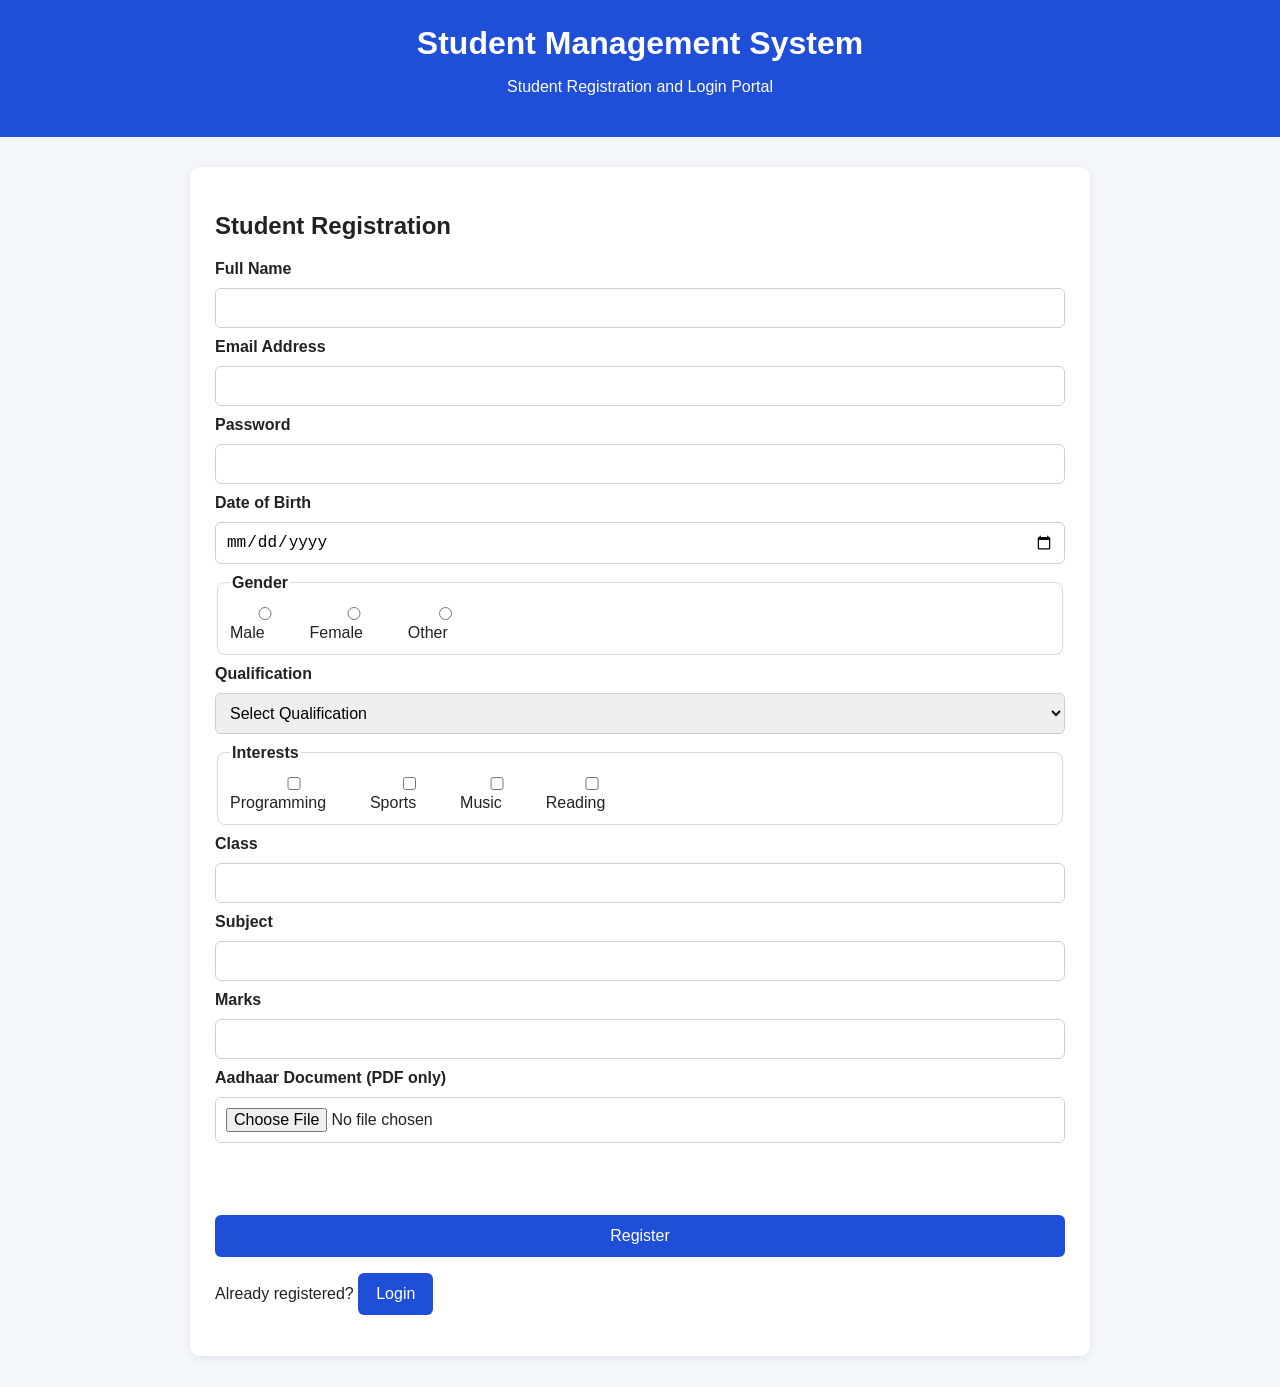
<file: student regestration form nxtwave project/index.html>
<!DOCTYPE html>
<html lang="en">
<head>
    <meta charset="UTF-8">
    <meta name="viewport" content="width=device-width, initial-scale=1.0">

    <title>Student Registration System</title>

    <link rel="stylesheet" href="styles/style.css">
</head>

<body>

    <header>
        <h1>Student Management System</h1>
        <p>Student Registration and Login Portal</p>
    </header>

    <main class="container">

        <section id="registerSection" class="form-section">
            <h2>Student Registration</h2>

            <form id="registerForm">
                <label for="name">Full Name</label>
                <input type="text" id="name" name="name" required>

                <label for="email">Email Address</label>
                <input type="email" id="email" name="email" required>

                <label for="password">Password</label>
                <input type="password" id="password" name="password" required minlength="8">

                <label for="dob">Date of Birth</label>
                <input type="date" id="dob" name="dob" required>

                <fieldset>
                    <legend>Gender</legend>

                    <label>
                        <input type="radio" name="gender" value="Male" required>
                        Male
                    </label>

                    <label>
                        <input type="radio" name="gender" value="Female">
                        Female
                    </label>

                    <label>
                        <input type="radio" name="gender" value="Other">
                        Other
                    </label>
                </fieldset>

                <label for="qualification">Qualification</label>
                <select id="qualification" name="qualification" required>
                    <option value="">Select Qualification</option>
                    <option value="10th">10th</option>
                    <option value="Intermediate">Intermediate</option>
                    <option value="Diploma">Diploma</option>
                    <option value="Degree">Degree</option>
                    <option value="B.Tech">B.Tech</option>
                    <option value="Other">Other</option>
                </select>

                <fieldset>
                    <legend>Interests</legend>

                    <label>
                        <input type="checkbox" name="interests" value="Programming">
                        Programming
                    </label>

                    <label>
                        <input type="checkbox" name="interests" value="Sports">
                        Sports
                    </label>

                    <label>
                        <input type="checkbox" name="interests" value="Music">
                        Music
                    </label>

                    <label>
                        <input type="checkbox" name="interests" value="Reading">
                        Reading
                    </label>
                </fieldset>

                <label for="studentClass">Class</label>
                <input type="text" id="studentClass" name="studentClass" required>

                <label for="subject">Subject</label>
                <input type="text" id="subject" name="subject" required>

                <label for="marks">Marks</label>
                <input type="number" id="marks" name="marks" min="0" max="100" required>

                <label for="aadhaar">Aadhaar Document (PDF only)</label>
                <input type="file" id="aadhaar" name="aadhaar" accept=".pdf,application/pdf" required>

                <p id="registerMessage" role="alert"></p>

                <button type="submit">Register</button>
            </form>

            <p>
                Already registered?
                <button type="button" id="showLogin">Login</button>
            </p>
        </section>

        <section id="loginSection" class="form-section" hidden>
            <h2>Login</h2>

            <form id="loginForm">
                <label for="loginEmail">Email Address</label>
                <input type="email" id="loginEmail" name="loginEmail" required>

                <label for="loginPassword">Password</label>
                <input type="password" id="loginPassword" name="loginPassword" required>

                <p id="loginMessage" role="alert"></p>

                <button type="submit">Login</button>
            </form>

            <p>
                <button type="button" id="showForgot">Forgot Password?</button>
            </p>

            <p>
                New student?
                <button type="button" id="showRegister">Register here</button>
            </p>
        </section>

        <section id="forgotSection" class="form-section" hidden>
            <h2>Reset Password</h2>

            <form id="forgotForm">
                <label for="forgotEmail">Registered Email</label>
                <input type="email" id="forgotEmail" name="forgotEmail" required>

                <label for="newPassword">New Password</label>
                <input type="password" id="newPassword" name="newPassword" minlength="8" required>

                <p id="forgotMessage" role="alert"></p>

                <button type="submit">Reset Password</button>
            </form>

            <button type="button" id="backToLogin">Back to Login</button>
        </section>

    </main>
    <script src="js files/script.js"></script>

</body>
</html>
</file>
<file: student regestration form nxtwave project/styles/style.css>
body {
    font-family: Arial, sans-serif;
    margin: 0;
    background: #f3f6fb;
    color: #222;
}

header {
    background: #1f4ed8;
    color: white;
    text-align: center;
    padding: 25px 15px;
}

header h1 {
    margin: 0 0 8px;
}

.container {
    width: 90%;
    max-width: 900px;
    margin: 30px auto;
}

.form-section {
    background: white;
    padding: 25px;
    border-radius: 10px;
    margin-bottom: 20px;
    box-shadow: 0 2px 8px rgba(0, 0, 0, 0.08);
}

form {
    display: flex;
    flex-direction: column;
    gap: 10px;
}

label,
legend {
    font-weight: bold;
}

input,
select,
button {
    font-size: 16px;
}

input,
select {
    padding: 10px;
    border: 1px solid #cfcfcf;
    border-radius: 6px;
    width: 100%;
    box-sizing: border-box;
}

fieldset {
    border: 1px solid #d8d8d8;
    border-radius: 8px;
    padding: 12px;
}

fieldset label {
    display: inline-block;
    margin-right: 15px;
    font-weight: normal;
}

button {
    background: #1f4ed8;
    color: white;
    border: none;
    padding: 12px 18px;
    border-radius: 6px;
    cursor: pointer;
}

button:hover {
    background: #163db6;
}

#clearFilters {
    background: #475569;
}

#clearFilters:hover {
    background: #334155;
}

#editProfileButton {
    background: #0f766e;
}

#editProfileButton:hover {
    background: #0b5d57;
}

#registerMessage,
#loginMessage,
#forgotMessage,
#adminMessage,
#editMessage,
#profileEditMessage {
    color: red;
    font-weight: bold;
    min-height: 20px;
}

#adminMessage {
    color: green;
}

[hidden] {
    display: none !important;
}

.table-container {
    overflow-x: auto;
}

table {
    width: 100%;
    border-collapse: collapse;
    margin-top: 10px;
}

th,
td {
    border: 1px solid #ddd;
    padding: 10px;
    text-align: left;
    white-space: nowrap;
}

th {
    background: #eef4ff;
}

.profile-details {
    display: grid;
    grid-template-columns: repeat(2, minmax(200px, 1fr));
    gap: 12px;
}

.profile-details p {
    background: #f8fafc;
    border: 1px solid #e2e8f0;
    padding: 12px;
    border-radius: 8px;
}

@media (max-width: 700px) {
    .profile-details {
        grid-template-columns: 1fr;
    }

    .container {
        width: 94%;
    }
}
</file>
